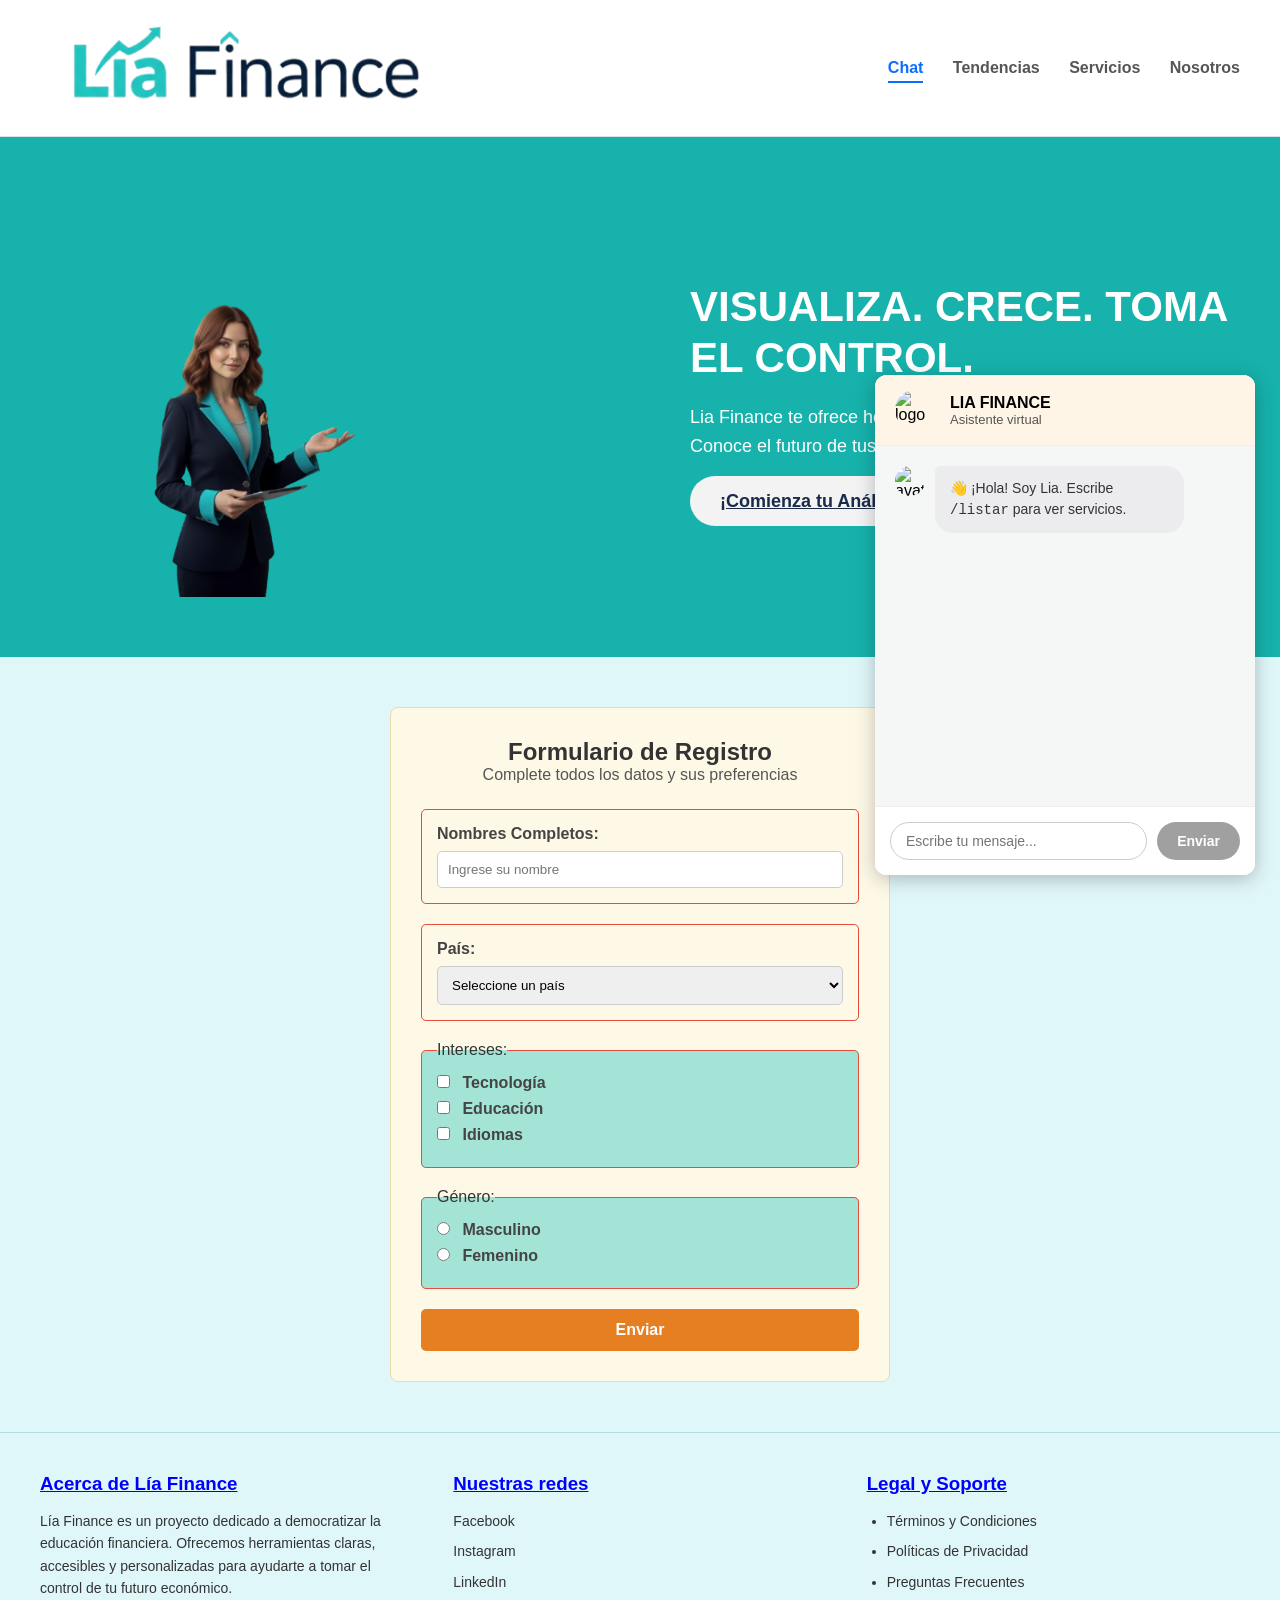
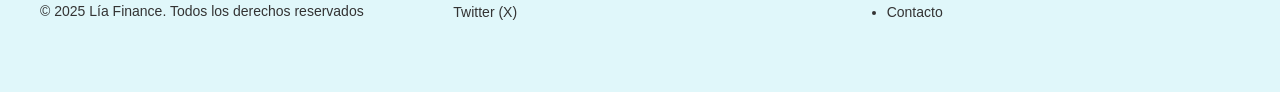
<file: index.html>
<!DOCTYPE html>
<html lang="es">
<head>
    <meta charset="UTF-8">
    <meta name="viewport" content="width=device-width, initial-scale=1.0">
    <title>Lia Finance - Tu asistente financiero</title>
   <link rel="stylesheet" href="https://cdnjs.cloudflare.com/ajax/libs/font-awesome/6.0.0-beta3/css/all.min.css">
    
  <link rel="stylesheet" href="style.css">
  <script defer src="app.js"></script>
</head>
    <link rel="stylesheet" href="style.css"> <script defer src="app.js"></script> </head>
<body>

  <header class="main-header">
    <div class="logo">
        <img src="LogoLia.png" alt="Lia Finance Logo">
    </div>
    <nav class="main-nav">
      <a href="index.html" class="activo">Chat</a>
      <a href="noticias.html">Tendencias</a>
      <a href="servicios.html">Servicios</a>
      <a href="nosotros.html">Nosotros</a>
    </nav>
  </header>

  <section class="hero-section">
    <div class="hero-content">
      <img src="liasinfondo.png" alt="Lia, asistente virtual de finanzas" class="lia-hero-image">
      <div class="text-and-cta">
        <h1>VISUALIZA. CRECE. TOMA EL CONTROL.</h1>
        <p>Lia Finance te ofrece herramientas inteligentes y asesoramiento. Conoce el futuro de tus finanzas.</p>
        <a href="servicios.html" id="ctaButton" class="cta-button">¡Comienza tu Análisis Gratuito!</a>
      </div>
      <div class="chat-preview">
        <div class="chat-bubble">
          <img src="liasinfondo.png" alt="Lia" class="chat-avatar">
          <span>Lia</span>
          <p>¡Te tengo 2 nuevas finanzas en la mano!</p>
        </div>
        <input type="text" placeholder="Escribe tu mensaje..." disabled>
      </div>
    </div>
</section>
<section class="seccion-formulario">
    
    <form class="formulario-registro">
        
        <h2>Formulario de Registro</h2>
        <p>Complete todos los datos y sus preferencias</p>
        
        <fieldset class="campo-grupo">
            <label for="nombre">Nombres Completos:</label>
            <input type="text" id="nombre" placeholder="Ingrese su nombre">
        </fieldset>
        
        <fieldset class="campo-grupo">
            <label for="pais">País:</label>
            <select id="pais">
                <option value="">Seleccione un país</option>
                <option value="Peru">Perú</option>
                <option value="Mexico">México</option>
                <option value="Colombia">Colombia</option>
                <option value="Argentina">Argentina</option>
            </select>
        </fieldset>
        
        <fieldset class="campo-grupo" id="grupo-opciones">
            <legend>Intereses:</legend>
            <label><input type="checkbox" name="interes" value="tecnologia"> Tecnología</label>
            <label><input type="checkbox" name="interes" value="educacion"> Educación</label>
            <label><input type="checkbox" name="interes" value="idiomas"> Idiomas</label>
        </fieldset>
        
        <fieldset class="campo-grupo" id="grupo-opciones">
            <legend>Género:</legend>
            <label><input type="radio" name="genero" value="masculino"> Masculino</label>
            <label><input type="radio" name="genero" value="femenino"> Femenino</label>
        </fieldset>
        
        <button type="submit" class="boton-enviar-form">Enviar</button>
        
    </form>
    
</section>
<iframe 
  src="chatbot.html"
  style="
    position: fixed;
    bottom: 25px;
    right: 25px;
    width: 380px;
    height: 500px;
    border: none;
    border-radius: 12px;
    box-shadow: 0 4px 20px rgba(0, 0, 0, 0.25);
    z-index: 9999;
  ">
</iframe> <script src="app.js"></script> 
<footer class="footer-principal">
    
    <div class="footer-columna">
        <h3>Acerca de Lía Finance</h3>
        <p>
            Lía Finance es un proyecto dedicado a democratizar la educación financiera. 
            Ofrecemos herramientas claras, accesibles y personalizadas 
            para ayudarte a tomar el control de tu futuro económico.
        </p>
        <p>&copy; 2025 Lía Finance. Todos los derechos reservados</p>
    </div>
    
    <div class="footer-columna footer-redes"> 
        <h3>Nuestras redes</h3>
        <ul>
            <li><a href="#">Facebook</a></li>
            <li><a href="#">Instagram</a></li>
            <li><a href="#">LinkedIn</a></li>
            <li><a href="#">Twitter (X)</a></li>
        </ul>
    </div>
    
    <div class="footer-columna">
        <h3>Legal y Soporte</h3>
        <ul>
            <li><a href="#">Términos y Condiciones</a></li>
            <li><a href="#">Políticas de Privacidad</a></li>
            <li><a href="#">Preguntas Frecuentes</a></li>
            <li><a href="#">Contacto</a></li>
        </ul>
    </div>
    
</footer>
</body>
</html>
</file>
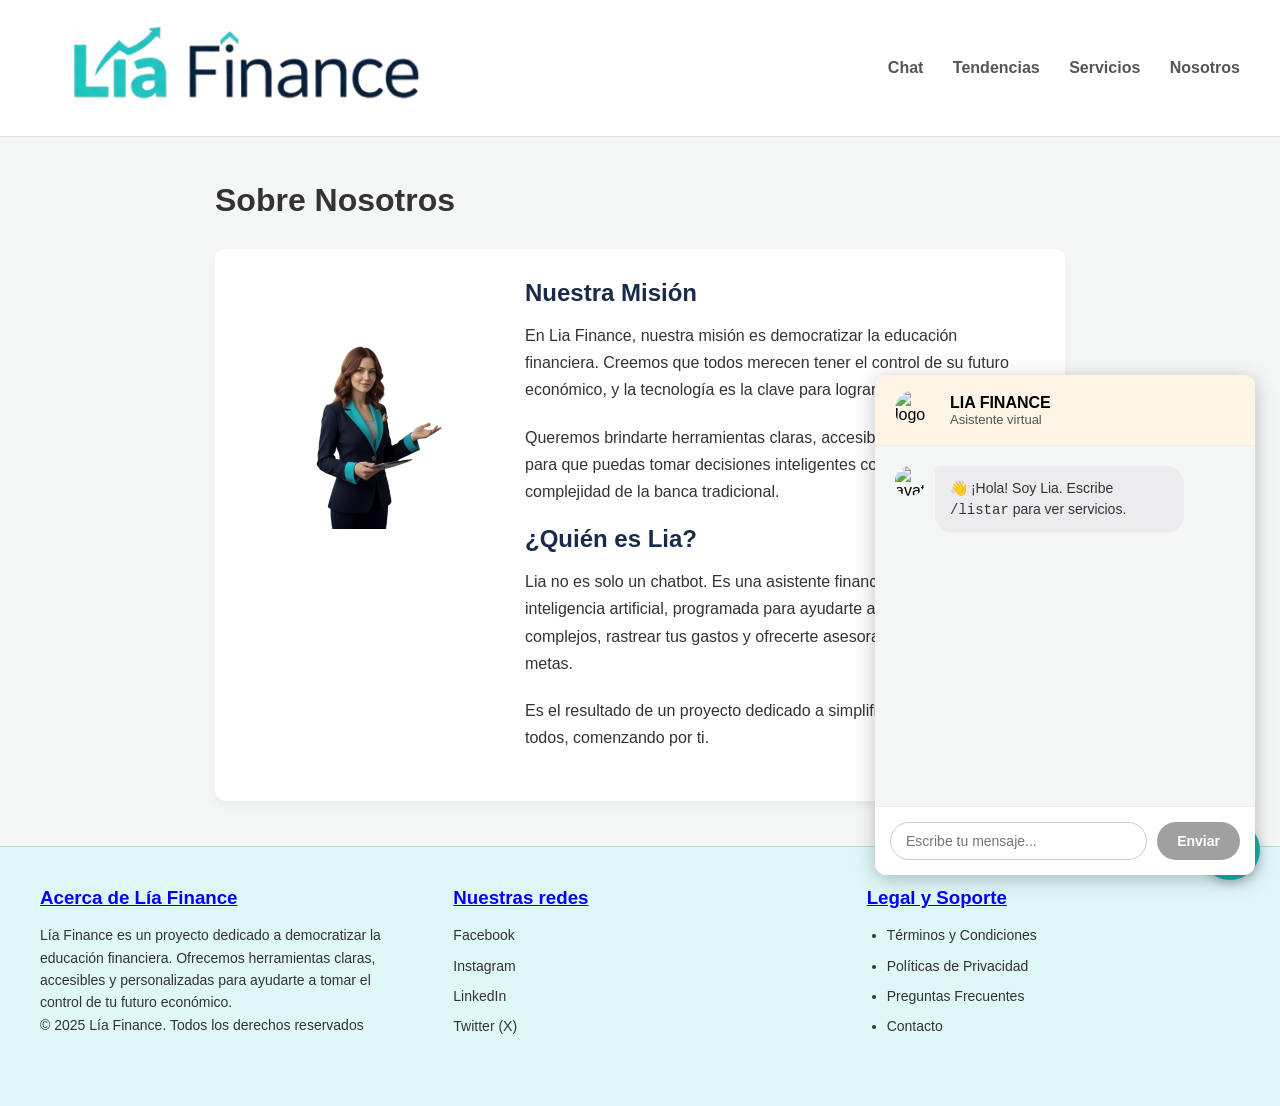
<file: nosotros.html>
<!DOCTYPE html>
<html lang="es">
<head>
    <meta charset="UTF-8">
    <meta name="viewport" content="width=device-width, initial-scale=1.0">
    <title>Nosotros - Lia Finance</title>
    <link rel="stylesheet" href="style.css"> 
</head>
<body>

  <header class="main-header">
    <div class="logo">
      <img src="LogoLia.png" alt="Lia Finance Logo">
    </div>
    <nav class="main-nav">
      <a href="index.html">Chat</a>
      <a href="noticias.html">Tendencias</a>
      <a href="servicios.html">Servicios</a>
      <a href="nosotros.html">Nosotros</a>
    </nav>
  </header>

  <div class="contenido-pagina">
    <h1>Sobre Nosotros</h1>
    
    <div class="nosotros-content">
      <img src="liasinfondo.png" alt="Lia" class="nosotros-imagen">
      
      <div class="nosotros-texto">
        <h2>Nuestra Misión</h2>
        <p>En Lia Finance, nuestra misión es democratizar la educación financiera. Creemos que todos merecen tener el control de su futuro económico, y la tecnología es la clave para lograrlo.</p>
        <p>Queremos brindarte herramientas claras, accesibles y personalizadas para que puedas tomar decisiones inteligentes con tu dinero, sin la complejidad de la banca tradicional.</p>
        
        <h2>¿Quién es Lia?</h2>
        <p>Lia no es solo un chatbot. Es una asistente financiera diseñada con inteligencia artificial, programada para ayudarte a entender conceptos complejos, rastrear tus gastos y ofrecerte asesoramiento basado en tus metas.</p>
        <p>Es el resultado de un proyecto dedicado a simplificar las finanzas para todos, comenzando por ti.</p>
      </div>
    </div>
  </div> 
<button class="boton-abrir-chat" id="boton-abrir-chat">
    <i class="fas fa-comment-dots"></i>
</button>

<script src="app.js"></script>
<iframe 
  src="chatbot.html"
  style="
    position: fixed;
    bottom: 25px;
    right: 25px;
    width: 380px;  /* Ancho del chat */
    height: 500px; /* Alto del chat */
    border: none;
    border-radius: 12px;
    box-shadow: 0 4px 20px rgba(0, 0, 0, 0.25);
    z-index: 9999;
  ">
</iframe>
<footer class="footer-principal">
    
    <div class="footer-columna">
        <h3>Acerca de Lía Finance</h3>
        <p>
            Lía Finance es un proyecto dedicado a democratizar la educación financiera. 
            Ofrecemos herramientas claras, accesibles y personalizadas 
            para ayudarte a tomar el control de tu futuro económico.
        </p>
        <p>&copy; 2025 Lía Finance. Todos los derechos reservados</p>
    </div>
    
    <div class="footer-columna footer-redes"> 
        <h3>Nuestras redes</h3>
        <ul>
            <li><a href="#">Facebook</a></li>
            <li><a href="#">Instagram</a></li>
            <li><a href="#">LinkedIn</a></li>
            <li><a href="#">Twitter (X)</a></li>
        </ul>
    </div>
    
    <div class="footer-columna">
        <h3>Legal y Soporte</h3>
        <ul>
            <li><a href="#">Términos y Condiciones</a></li>
            <li><a href="#">Políticas de Privacidad</a></li>
            <li><a href="#">Preguntas Frecuentes</a></li>
            <li><a href="#">Contacto</a></li>
        </ul>
    </div>
    
</footer>
</body>
</html>
</file>
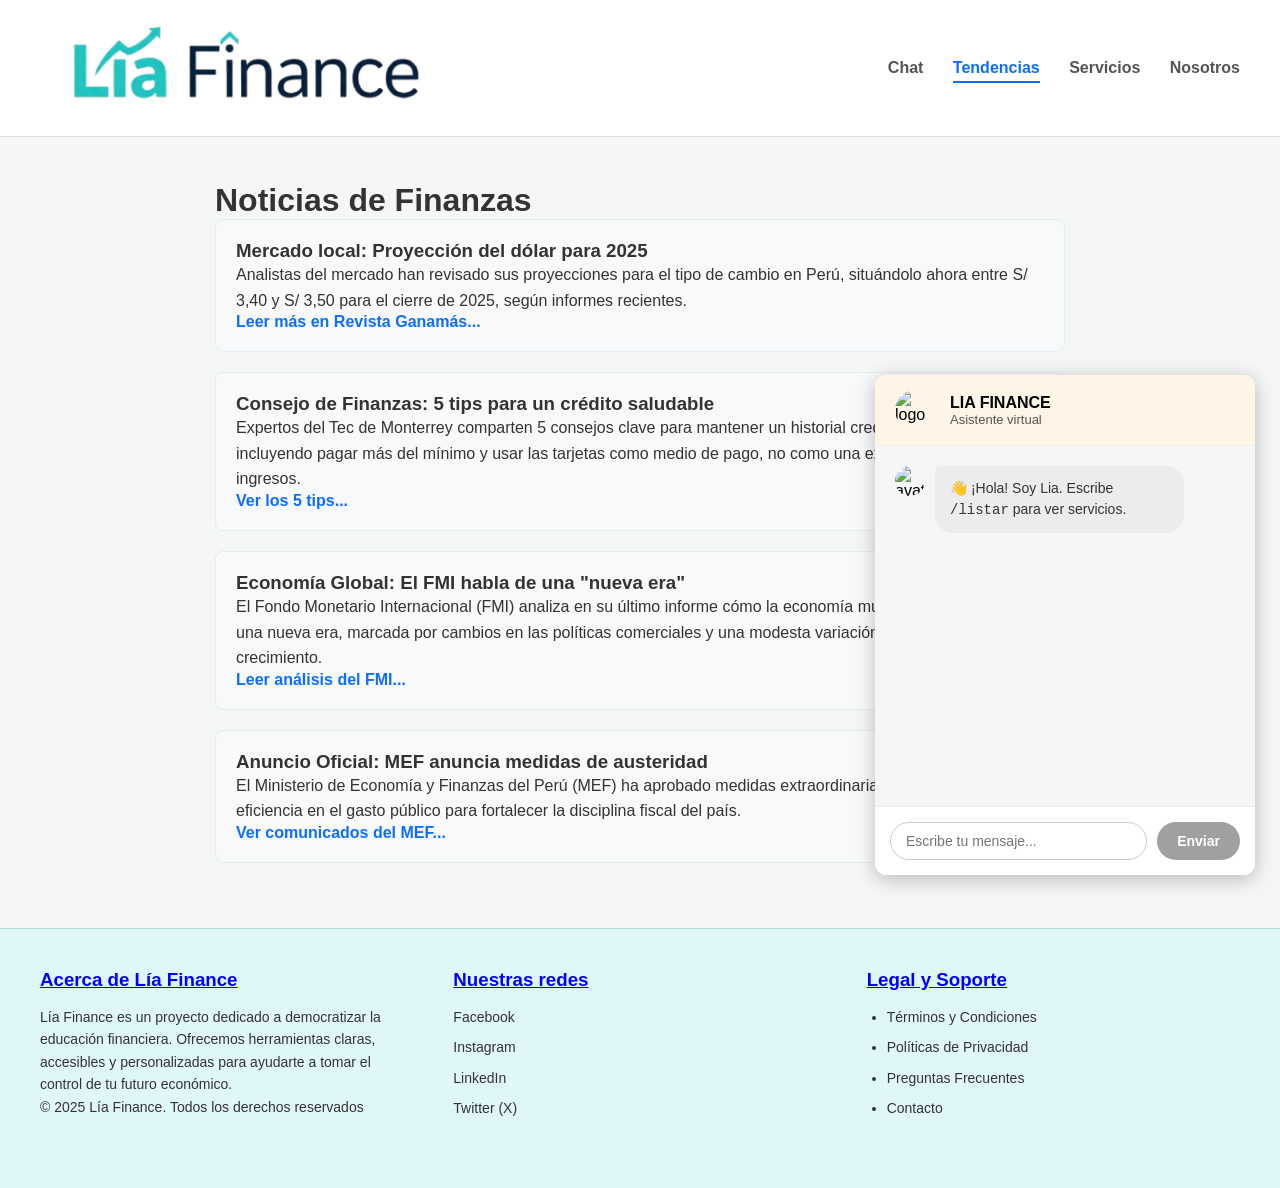
<file: noticias.html>
<!DOCTYPE html>
<html lang="es">
<head>
    <meta charset="UTF-8">
    <meta name="viewport" content="width=device-width, initial-scale=1.0">
    <title>Noticias - Lia Finance</title>
    <link rel="stylesheet" href="style.css"> </head>
<body>

  <header class="main-header">
    <div class="logo">
      <img src="LogoLia.png" alt="Lia Finance Logo">
    </div>
    <nav class="main-nav">
      <a href="index.html">Chat</a>
      <a href="noticias.html" class="activo">Tendencias</a>
      <a href="servicios.html">Servicios</a>
      <a href="nosotros.html">Nosotros</a>
    </nav>
  </header>

  <div class="contenido-pagina">
    <h1>Noticias de Finanzas</h1>
    
    <article class="noticia-item">
      <h3>Mercado local: Proyección del dólar para 2025</h3>
      <p>Analistas del mercado han revisado sus proyecciones para el tipo de cambio en Perú, situándolo ahora entre S/ 3,40 y S/ 3,50 para el cierre de 2025, según informes recientes.</p>
      <a href="https://revistaganamas.com.pe/mercado-revisa-a-la-baja-el-dolar-para-2025-ahora-se-proyecta-entre-s-340-y-s-350/" target="_blank">Leer más en Revista Ganamás...</a>
    </article>
    
    <article class="noticia-item">
      <h3>Consejo de Finanzas: 5 tips para un crédito saludable</h3>
      <p>Expertos del Tec de Monterrey comparten 5 consejos clave para mantener un historial crediticio saludable, incluyendo pagar más del mínimo y usar las tarjetas como medio de pago, no como una extensión de tus ingresos.</p>
      <a href="https://conecta.tec.mx/es/noticias/nacional/sociedad/5-tips-para-mantener-un-credito-y-finanzas-saludables" target="_blank">Ver los 5 tips...</a>
    </article>
    
    <article class="noticia-item">
      <h3>Economía Global: El FMI habla de una "nueva era"</h3>
      <p>El Fondo Monetario Internacional (FMI) analiza en su último informe cómo la economía mundial está entrando en una nueva era, marcada por cambios en las políticas comerciales y una modesta variación en las perspectivas de crecimiento.</p>
      <a href="https://www.imf.org/es/Blogs/Articles/2025/04/22/the-global-economy-enters-a-new-era" target="_blank">Leer análisis del FMI...</a>
    </article>
    
    <article class="noticia-item">
      <h3>Anuncio Oficial: MEF anuncia medidas de austeridad</h3>
      <p>El Ministerio de Economía y Finanzas del Perú (MEF) ha aprobado medidas extraordinarias de austeridad y eficiencia en el gasto público para fortalecer la disciplina fiscal del país.</p>
      <a href="https://www.gob.pe/institucion/mef/noticias" target="_blank">Ver comunicados del MEF...</a>
    </article>
<iframe 
  src="chatbot.html"
  style="
    position: fixed;
    bottom: 25px;
    right: 25px;
    width: 380px;  /* Ancho del chat */
    height: 500px; /* Alto del chat */
    border: none;
    border-radius: 12px;
    box-shadow: 0 4px 20px rgba(0, 0, 0, 0.25);
    z-index: 9999;
  ">
</iframe>
  </div> 
<footer class="footer-principal">
    
    <div class="footer-columna">
        <h3>Acerca de Lía Finance</h3>
        <p>
            Lía Finance es un proyecto dedicado a democratizar la educación financiera. 
            Ofrecemos herramientas claras, accesibles y personalizadas 
            para ayudarte a tomar el control de tu futuro económico.
        </p>
        <p>&copy; 2025 Lía Finance. Todos los derechos reservados</p>
    </div>
    
    <div class="footer-columna footer-redes"> 
        <h3>Nuestras redes</h3>
        <ul>
            <li><a href="#">Facebook</a></li>
            <li><a href="#">Instagram</a></li>
            <li><a href="#">LinkedIn</a></li>
            <li><a href="#">Twitter (X)</a></li>
        </ul>
    </div>
    
    <div class="footer-columna">
        <h3>Legal y Soporte</h3>
        <ul>
            <li><a href="#">Términos y Condiciones</a></li>
            <li><a href="#">Políticas de Privacidad</a></li>
            <li><a href="#">Preguntas Frecuentes</a></li>
            <li><a href="#">Contacto</a></li>
        </ul>
    </div>
    
</footer>

</body>
</html>
</file>
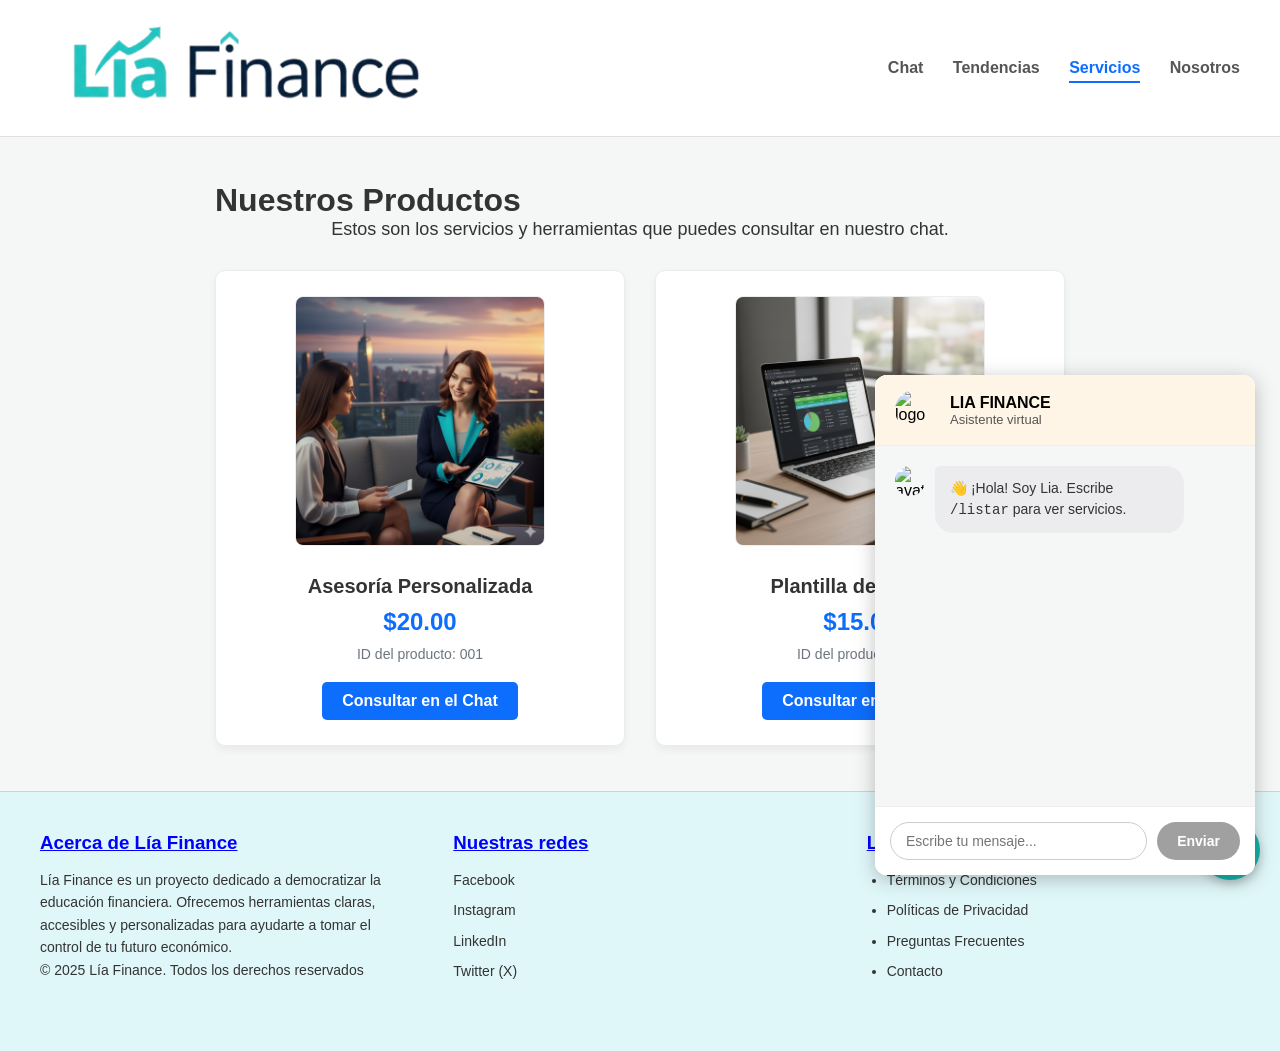
<file: servicios.html>
<!DOCTYPE html>
<html lang="es">
<head>
    <meta charset="UTF-8">
    <meta name="viewport" content="width=device-width, initial-scale=1.0">
    <title>Servicios - Lia Finance</title>
    <link rel="stylesheet" href="style.css"> </head>
<body>

  <header class="main-header">
    <div class="logo">
      <img src="LogoLia.png" alt="Lia Finance Logo">
    </div>
    <nav class="main-nav">
      <a href="index.html">Chat</a>
      <a href="noticias.html">Tendencias</a>
      <a href="servicios.html" class="activo">Servicios</a>
      <a href="nosotros.html">Nosotros</a>
    </nav>
  </header>

  <div class="contenido-pagina">
    <h1>Nuestros Productos</h1>
    <p style="text-align: center; font-size: 18px;">Estos son los servicios y herramientas que puedes consultar en nuestro chat.</p>

    <div class="producto-grid">
      
      <article class="producto-item">
        <img src="asesoria.png" alt="Asesoría Personalizada">
        <h3>Asesoría Personalizada</h3>
        <p class="precio">$20.00</p>
        <p class="stock">ID del producto: 001</p>
        <a href="index.html" class="boton-producto">Consultar en el Chat</a>
      </article>

      <article class="producto-item">
        <img src="plantilla.png" alt="Plantilla de Gastos">
        <h3>Plantilla de Gastos</h3>
        <p class="precio">$15.00</p>
        <p class="stock">ID del producto: 002</p>
        <a href="index.html" class="boton-producto">Consultar en el Chat</a>
      </article>

    </div> </div> </body>
</html>
<button class="boton-abrir-chat" id="boton-abrir-chat">
    <i class="fas fa-comment-dots"></i>
</button>

<script src="app.js"></script>
<iframe 
  src="chatbot.html"
  style="
    position: fixed;
    bottom: 25px;
    right: 25px;
    width: 380px;  /* Ancho del chat */
    height: 500px; /* Alto del chat */
    border: none;
    border-radius: 12px;
    box-shadow: 0 4px 20px rgba(0, 0, 0, 0.25);
    z-index: 9999;
  ">
</iframe>
<footer class="footer-principal">
    
    <div class="footer-columna">
        <h3>Acerca de Lía Finance</h3>
        <p>
            Lía Finance es un proyecto dedicado a democratizar la educación financiera. 
            Ofrecemos herramientas claras, accesibles y personalizadas 
            para ayudarte a tomar el control de tu futuro económico.
        </p>
        <p>&copy; 2025 Lía Finance. Todos los derechos reservados</p>
    </div>
    
    <div class="footer-columna footer-redes"> 
        <h3>Nuestras redes</h3>
        <ul>
            <li><a href="#">Facebook</a></li>
            <li><a href="#">Instagram</a></li>
            <li><a href="#">LinkedIn</a></li>
            <li><a href="#">Twitter (X)</a></li>
        </ul>
    </div>
    
    <div class="footer-columna">
        <h3>Legal y Soporte</h3>
        <ul>
            <li><a href="#">Términos y Condiciones</a></li>
            <li><a href="#">Políticas de Privacidad</a></li>
            <li><a href="#">Preguntas Frecuentes</a></li>
            <li><a href="#">Contacto</a></li>
        </ul>
    </div>
    
</footer>
</file>
<file: style.css>
/* --- RESET BÁSICO Y ESTILOS GLOBALES --- */
* {
  margin: 0;
  padding: 0;
  box-sizing: border-box;
}

body {
  font-family: 'Lucida Sans', 'Lucida Sans Regular', 'Lucida Grande', 'Lucida Sans Unicode', Geneva, Verdana, sans-serif;
  background-color: #f4f7f6; /* Un color de fondo general muy claro */
  color: #333;
}

/* --- NUEVO HEADER PRINCIPAL (BARRA SUPERIOR) --- */
.main-header {
  display: flex;
  justify-content: space-between;
  align-items: center;
  padding: 8px 40px;
  background-color: #ffffff;
  border-bottom: 1px solid #e0e0e0;
}

/* Este es el código NUEVO para la IMAGEN del logo */
.logo img {
  height: 120px; /* <-- Aquí controlas el tamaño del logo (puedes cambiar 35px) */
  width: auto;  /* Mantiene la proporción */
  vertical-align: middle; /* Ayuda a centrarlo verticalmente */
}

.main-nav a {
  margin-left: 25px;
  text-decoration: none;
  font-weight: 600;
  font-size: 16px;
  color: #555;
  padding: 5px 0;
  border-bottom: 2px solid transparent; /* Subrayado sutil */
  transition: color 0.3s, border-color 0.3s;
}

.main-nav a:hover {
  color: #0d6efd;
}

.main-nav a.activo {
  color: #0d6efd;
  border-bottom-color: #0d6efd;
}

/* --- NUEVA SECCIÓN HERO (LA OSCURA) --- */
.hero-section {
  background-color: #16B2AB; /* <-- NUEVO COLOR TURQUESA */
  color: #ffffff;
  padding: 60px 40px;
}

.hero-content {
  display: flex;
  align-items: center;
  justify-content: space-between;
  max-width: 1200px;
  margin: 0 auto;
}

.lia-hero-image {
  width: 400px; /* Ajusta este tamaño si es necesario */
  height: auto;
  margin-right: 40px;
}

.text-and-cta {
  flex: 1;
  max-width: 550px;
}

.text-and-cta h1 {
  font-size: 42px;
  font-weight: 700;
  margin-bottom: 20px;
  line-height: 1.2;
}

.text-and-cta p {
  font-size: 18px;
  line-height: 1.6;
  margin-bottom: 30px;
  color: #ffffff; /* <-- CAMBIO A BLANCO PURO */
}

.cta-button {
  background-color: #f3f3f3; /* Color turquesa/menta de acento */
  color: #1a2b4a; /* Texto oscuro para contraste */
  font-size: 18px;
  font-weight: 700;
  padding: 15px 30px;
  border: none;
  border-radius: 50px; /* Botón redondeado */
  cursor: pointer;
  transition: transform 0.3s, background-color 0.3s;
}

.cta-button:hover {
  background-color: #ffffff;
  transform: translateY(-3px); /* Efecto de levantar */
}

/* --- CHAT PREVIEW (NO USADO EN ESTE DISEÑO, PERO LISTO) --- */
/* (Oculto por ahora para dar prioridad al chat completo) */
.chat-preview {
  display: none; 
}

/* --- SECCIÓN DEL CHAT COMPLETO --- */
.full-chat-section {
  padding: 40px 0;
  background-color: #f4f7f6;
}

.hidden {
  display: none; /* Clase para ocultar/mostrar elementos */
}

/* --- TUS ESTILOS DE CHAT (REUTILIZADOS) --- */
.contenedor-chat {
  max-width: 800px;
  height: 70vh; /* Altura del chat */
  margin: 0 auto;
  border: 1px solid #ccc;
  border-radius: 10px;
  box-shadow: 0 5px 15px rgba(0, 0, 0, 0.1);
  display: flex;
  flex-direction: column;
  overflow: hidden; /* Clave para que los bordes redondeados funcionen */
}

.cabecera {
  display: flex;
  align-items: center;
  padding: 15px 20px;
  background-color: #fef5e7; /* Tu color durazno */
  border-bottom: 1px solid #e0e0e0;
}

.lia-mini-image {
  width: 60px; /* Tamaño de Lia en el header del chat */
  height: auto;
  margin-right: 15px;
}

.info-cabecera .titulo {
  display: block;
  font-weight: 700;
  font-size: 18px;
}

.info-cabecera .subtitulo {
  display: block;
  font-size: 14px;
  color: #555;
}

#cuerpoChat {
  flex: 1;
  padding: 20px;
  overflow-y: auto; /* Scroll SÓLO en el cuerpo de mensajes */
  background-color: #fdfbf5; /* Tu color beige */
}

.mensaje-bot, .mensaje-usuario {
  padding: 10px 15px;
  border-radius: 18px;
  margin-bottom: 10px;
  max-width: 70%;
  line-height: 1.5;
}

.mensaje-bot {
  background-color: #e9ecef; /* Color gris claro para el bot */
  color: #333;
  align-self: flex-start; /* Alineado a la izquierda */
}

.mensaje-usuario {
  background-color: #0d6efd; /* Color azul para el usuario */
  color: white;
  align-self: flex-end; /* Alineado a la derecha */
}

#cuerpoChat {
  display: flex;
  flex-direction: column;
}

.entrada {
  display: flex;
  padding: 15px;
  border-top: 1px solid #e0e0e0;
  background-color: #ffffff;
}

#inputMensaje {
  flex: 1;
  padding: 10px 15px;
  border: 1px solid #ccc;
  border-radius: 20px;
  margin-right: 10px;
  font-size: 16px;
}

#botonEnviar {
  padding: 10px 20px;
  background-color: #0d6efd;
  color: white;
  border: none;
  border-radius: 20px;
  cursor: pointer;
  font-size: 16px;
  font-weight: 600;
}

/* --- TUS ESTILOS DE PÁGINAS (NOTICIAS Y PRODUCTOS) --- */
/* (Estos estilos se aplicarán a las otras páginas) */
.contenido-pagina {
  padding: 25px;
  color: #333;
  max-width: 900px;
  margin: 20px auto; /* Centra el contenido */
}
/* ... (El resto de estilos de .noticia-item y .producto-grid se quedan igual) ... */
.noticia-item {
  background-color: #f8f9fa;
  border: 1px solid #e9ecef;
  border-radius: 8px;
  padding: 20px;
  margin-bottom: 20px;
}
.noticia-item h3 { margin-top: 0; color: #333; }
.noticia-item p { line-height: 1.6; }
.noticia-item a { text-decoration: none; color: #0d6efd; font-weight: 600; }
.noticia-item a:hover { text-decoration: underline; }

.producto-grid {
  display: grid;
  grid-template-columns: repeat(2, 1fr);
  gap: 30px;
  margin-top: 30px;
}
.producto-item {
  background-color: #ffffff;
  border: 1px solid #e9ecef;
  border-radius: 10px;
  padding: 25px;
  text-align: center;
  box-shadow: 0 4px 8px rgba(0, 0, 0, 0.05);
  transition: transform 0.3s ease;
}
.producto-item:hover { transform: translateY(-5px); }
.producto-item img {
  width: 250px;
  height: auto;
  border-radius: 8px;
  margin-bottom: 15px;
  border: 1px solid #eee;
}
.producto-item h3 { margin: 10px 0; color: #333; font-size: 20px; }
.producto-item .precio { font-size: 24px; font-weight: 700; color: #0d6efd; margin: 10px 0; }
.producto-item .stock { font-size: 14px; color: #6c757d; margin-bottom: 20px; }
.boton-producto {
  display: inline-block;
  background-color: #0d6efd;
  color: #ffffff;
  padding: 10px 20px;
  text-decoration: none;
  border-radius: 5px;
  font-weight: 600;
  transition: background-color 0.3s ease;
}
.boton-producto:hover { background-color: #0b5ed7; }
@media (max-width: 768px) {
  .producto-grid { grid-template-columns: 1fr; }
  .hero-content { flex-direction: column; text-align: center; }
  .lia-hero-image { margin-right: 0; margin-bottom: 30px; }
}
/* --- Estilos para la Página "Nosotros" --- */
.nosotros-content {
  display: flex;
  align-items: flex-start; /* Alinea arriba */
  gap: 30px; /* Espacio entre imagen y texto */
  margin-top: 30px;
  background-color: #ffffff; /* Fondo blanco */
  padding: 30px;
  border-radius: 10px;
  box-shadow: 0 4px 8px rgba(0, 0, 0, 0.05);
}

.nosotros-imagen {
  width: 250px;
  height: auto;
  border-radius: 8px;
}

.nosotros-texto {
  flex: 1; /* El texto ocupa el espacio restante */
}

.nosotros-texto h2 {
  color: #1a2b4a; /* Azul oscuro */
  margin-top: 0;
  margin-bottom: 15px;
}

.nosotros-texto p {
  line-height: 1.7; /* Texto más legible */
  margin-bottom: 20px;
}

/* Ajuste para móviles */
@media (max-width: 768px) {
  .nosotros-content {
    flex-direction: column; /* Pone la imagen encima del texto */
    align-items: center;
    text-align: center;
  }
}
/* --- ESTILOS PARA CHAT FLOTANTE --- */

/* 1. El botón de la burbuja */
.boton-abrir-chat {
    position: fixed;
    bottom: 20px;
    right: 20px;
    background-color: #16B2AB; /* Tu color turquesa */
    color: white;
    width: 60px;
    height: 60px;
    border-radius: 50%;
    border: none;
    font-size: 24px;
    cursor: pointer;
    z-index: 999;
    box-shadow: 0 4px 10px rgba(0,0,0,0.2);
    transition: transform 0.2s;
}

.boton-abrir-chat:hover {
    transform: scale(1.1);
}

/* 2. La ventana del chat (el ID que pusimos en chatbot.html) */
#mi-chat-flotante {
    position: fixed;
    bottom: 90px; 
    right: 20px;
    width: 350px; 
    height: 500px; 
    z-index: 1000;
    box-shadow: 0 5px 15px rgba(0,0,0,0.2);
    border-radius: 10px;
    background-color: #ffffff; 

    display: flex;
    flex-direction: column;
    overflow: hidden; 

    /* MUY IMPORTANTE: Empieza oculto */
    display: none; 
}
/* --- ESTILOS PARA EL NUEVO FORMULARIO DE REGISTRO --- */

/* El fondo azul claro de la sección */
.seccion-formulario {
    background-color: #e0f7fa; /* Tono azul claro */
    padding: 50px 20px;
}

/* El contenedor principal del formulario (fondo beige) */
.formulario-registro {
    max-width: 500px;
    margin: 0 auto;
    background-color: #fef9e7; /* Tono beige/amarillo claro */
    padding: 30px;
    border: 1px solid #e6dcae;
    border-radius: 8px;
}

.formulario-registro h2 {
    text-align: center;
    color: #333;
    margin-top: 0;
}

.formulario-registro p {
    text-align: center;
    color: #555;
    margin-bottom: 25px;
}

/* El grupo de cada campo (con borde rojo) */
.campo-grupo {
    border: 1px solid #e74c3c; /* Borde rojo */
    border-radius: 5px;
    padding: 15px;
    margin-bottom: 20px;
}

/* Fondo verde para los grupos de opciones */
#grupo-opciones {
    background-color: #a3e4d7; /* Tono verde claro */
}

.campo-grupo label {
    display: block;
    margin-bottom: 8px;
    font-weight: 600;
    color: #444;
}

/* Inputs y Selects */
.campo-grupo input[type="text"],
.campo-grupo select {
    width: 100%;
    padding: 10px;
    border: 1px solid #ccc;
    border-radius: 5px;
    box-sizing: border-box; /* Importante */
}

/* Opciones de Checkbox y Radio */
.campo-grupo input[type="checkbox"],
.campo-grupo input[type="radio"] {
    margin-right: 8px;
}

/* Botón de Enviar (naranja) */
.boton-enviar-form {
    background-color: #e67e22; /* Tono naranja */
    color: white;
    border: none;
    padding: 12px 20px;
    font-size: 16px;
    font-weight: 600;
    border-radius: 5px;
    cursor: pointer;
    width: 100%;
    transition: background-color 0.3s;
}

.boton-enviar-form:hover {
    background-color: #d35400; /* Naranja más oscuro */
}
/* --- ESTILOS PARA EL FOOTER PRINCIPAL --- */

.footer-principal {
    background-color: #e0f7fa; /* El fondo azul-verde claro de tu imagen */
    padding: 40px 20px;
    display: flex;
    justify-content: space-around; /* Espacia las 3 columnas */
    flex-wrap: wrap; /* Para que se vea bien en móvil */
    border-top: 1px solid #b2dfdb;
}

.footer-columna {
    flex: 1; /* Cada columna ocupa el mismo espacio */
    min-width: 280px; /* Ancho mínimo antes de que se reordenen */
    padding: 0 20px;
    margin-bottom: 20px; /* Espacio por si se reordenan en móvil */
}

.footer-columna h3 {
    color: #0000FF; /* Azul */
    font-weight: bold;
    text-decoration: underline;
    margin-top: 0;
    margin-bottom: 15px;
}

.footer-columna p {
    font-size: 14px;
    line-height: 1.6;
    color: #333;
}

/* Estilo para las listas */
.footer-columna ul {
    padding-left: 20px; /* Mantiene las viñetas (bullets) */
    margin: 0;
    font-size: 14px;
    line-height: 1.6;
}

/* Quita las viñetas SOLO a la columna de redes */
.footer-redes ul {
    list-style: none;
    padding-left: 0;
}

.footer-columna li {
    margin-bottom: 8px;
}

/* Estilo de los enlaces */
.footer-columna a {
    color: #333; /* Color oscuro para los enlaces */
    text-decoration: none;
}

.footer-columna a:hover {
    text-decoration: underline;
}
</file>
